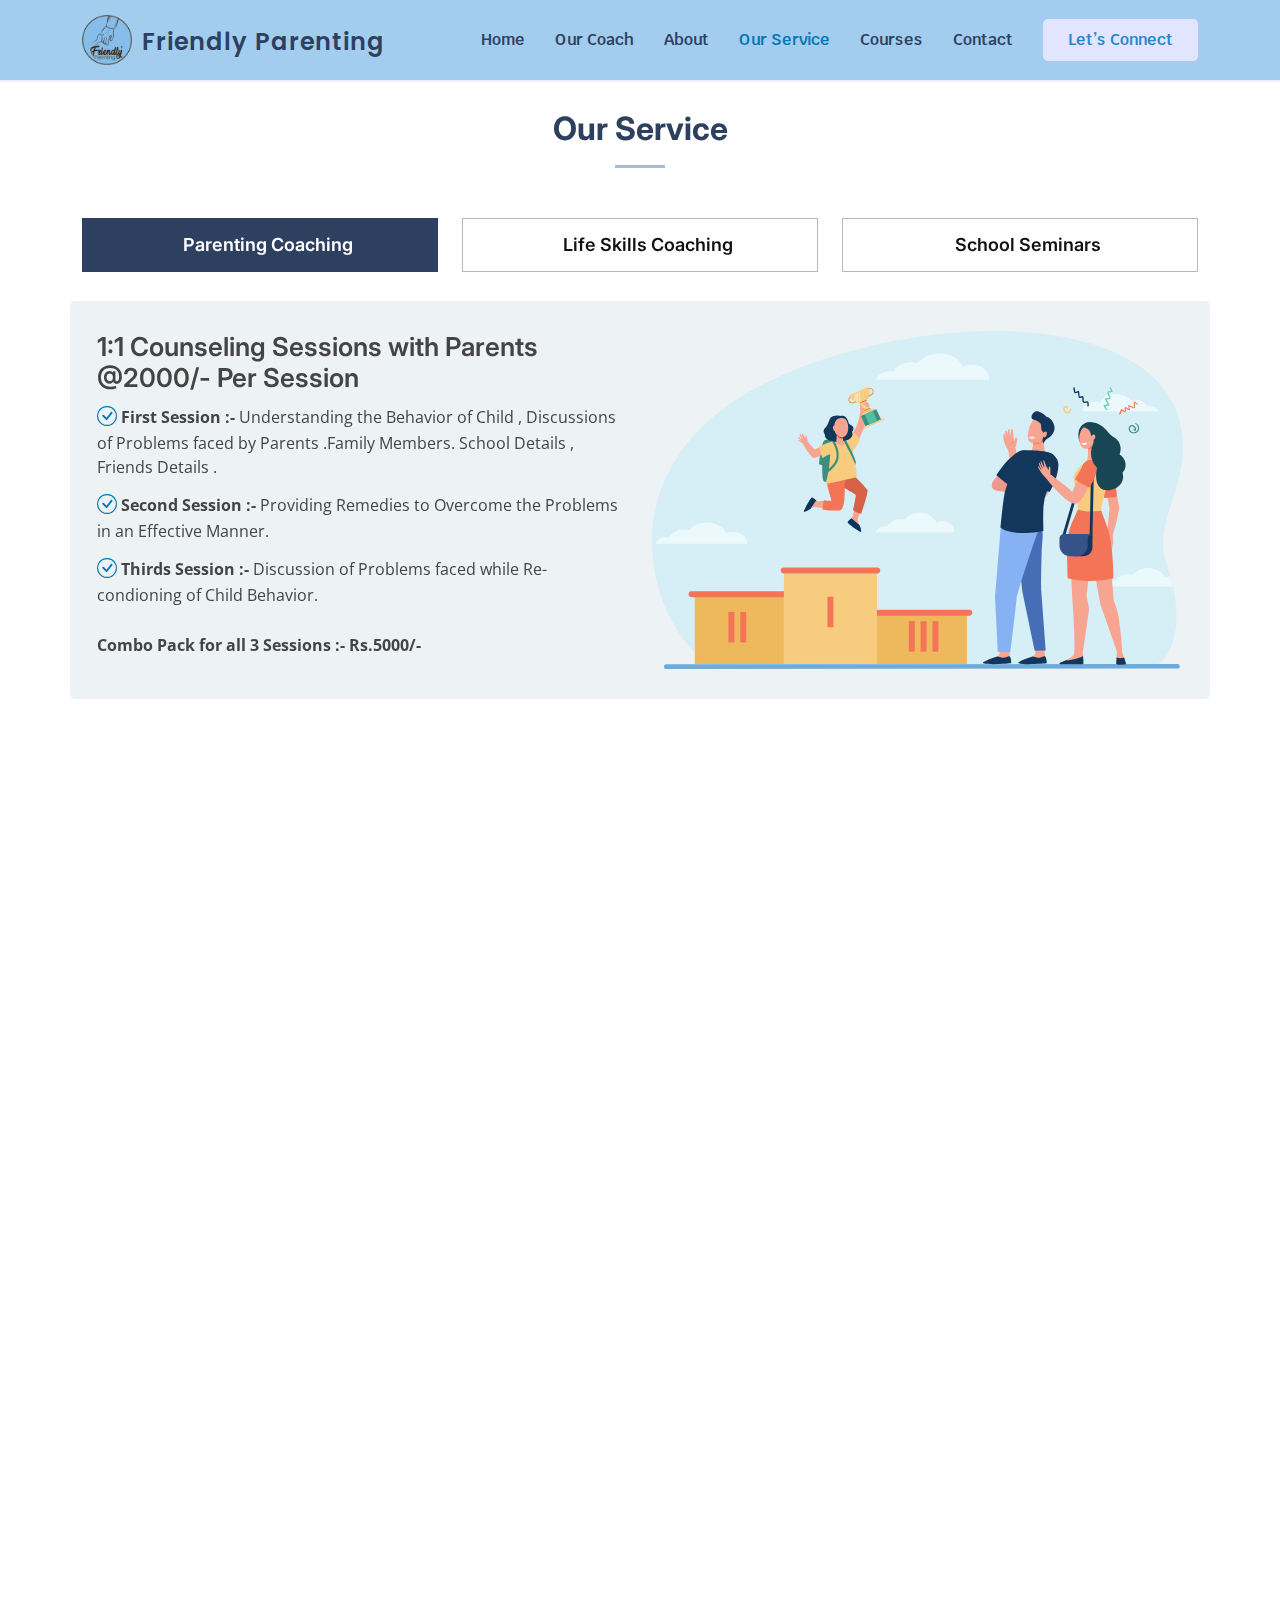
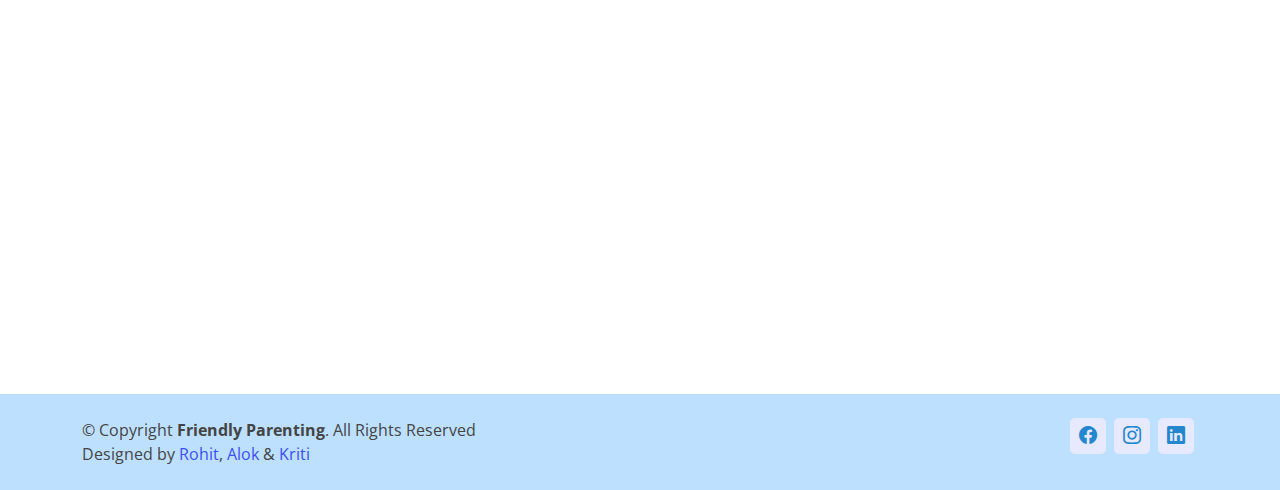
<file: service.html>
<!DOCTYPE html>
<html lang="en">
  <head>
    
    <meta charset="UTF-8" />
    <meta http-equiv="X-UA-Compatible" content="IE=edge" />
    <meta name="viewport" content="width=device-width, initial-scale=1.0" />
    <meta name="title" content=" FRIENDLY PARENTING">
    <meta name="description" content="FRIENDLY PARENTING is a team of professionals which serves humanity in the field of Parental Coaching, Also improving parenting skills">
    <meta name="keywords" content="Friendly Parenting, Friendly Parenting By Ginni Vohra, Parenting Coaching, Life Skills Coaching, WCSC">
    <meta name="robots" content="index, follow">
    <meta http-equiv="Content-Type" content="text/html; charset=utf-8">
    <meta name="language" content="English">
    <meta name="revisit-after" content="3 days">
    <meta name="author" content="Ginni Vohra">
    <title>Friendly Parenting</title>
    <!------Favicon------>
    <link href="/Images/logo/favicon.ico" rel="icon" />

    <!-- Google Fonts -->
    <link
      href="https://fonts.googleapis.com/css?family=Open+Sans:300,300i,400,400i,600,600i,700,700i|Krub:300,300i,400,400i,500,500i,600,600i,700,700i|Poppins:300,300i,400,400i,500,500i,600,600i,700,700i"
      rel="stylesheet"
    />
    <link rel="stylesheet" href="https://cdnjs.cloudflare.com/ajax/libs/font-awesome/6.5.1/css/all.min.css" integrity="sha512-DTOQO9RWCH3ppGqcWaEA1BIZOC6xxalwEsw9c2QQeAIftl+Vegovlnee1c9QX4TctnWMn13TZye+giMm8e2LwA==" crossorigin="anonymous" referrerpolicy="no-referrer" />
    <!-- Vendor CSS Files -->
    <link href="assets/vendor/aos/aos.css" rel="stylesheet" />
    <link
      href="assets/vendor/bootstrap/css/bootstrap.min.css"
      rel="stylesheet"
    />
    <link
      href="assets/vendor/bootstrap-icons/bootstrap-icons.css"
      rel="stylesheet"
    />
    <link href="assets/vendor/boxicons/css/boxicons.min.css" rel="stylesheet" />
    <link
      href="assets/vendor/glightbox/css/glightbox.min.css"
      rel="stylesheet"
    />
    <link href="assets/vendor/swiper/swiper-bundle.min.css" rel="stylesheet" />

    <!-- Template Main CSS File -->
    <link href="assets/css/style.css" rel="stylesheet" />
  </head>
  <body>
    <!-- ======= Header ======= -->
    <header id="header" class="fixed-top">
      <div class="container d-flex align-items-center justify-content-between">
        <div class="logo-container">
          <!-- image logo -->
          <a href="index.html" class="logo"
            ><img
              src="assets/img/logo/android-chrome-512x512.png"
              alt="Friendly-Parenting logo"
              class="img-fluid"
          /></a>
          <h1 class="logo logo-name">
            <a>Friendly Parenting</a>
          </h1>
        </div>

        <nav id="navbar" class="navbar">
          <ul>
            <li>
              <a class="nav-link scrollto" href="index.html#hero">Home</a>
            </li>
            <li>
              <a class="nav-link scrollto" href="index.html#our-coach"
                >Our Coach</a
              >
            </li>
            <li>
              <a class="nav-link scrollto" href="index.html#about">About</a>
            </li>
            <li>
              <a class="nav-link scrollto active" href="#our-service"
                >Our Service</a
              >
            </li>
            <li><a class="nav-link scrollto" href="#courses">Courses</a></li>

            <li>
              <a class="nav-link scrollto" href="index.html#contact">Contact</a>
            </li>
                      <li>
            <a class="getstarted scrollto" href="index.html#contact">Let’s Connect</a>
          </li>
          </ul>
          <i class="bi bi-list mobile-nav-toggle"></i>
        </nav>
      </div>
    </header>
    <!-- End Header -->

    <!--   Our service section -->
    <!-- ======= Tabs Section ======= -->
    <section id="our-service" class="our-service">
      <div class="container" data-aos="fade-up">
        <div class="section-title">
          <h2>Our Service</h2>
        </div>
        <ul class="nav nav-tabs row d-flex">
          <li class="nav-item col-4">
            <a
              class="nav-link active show"
              data-bs-toggle="tab"
              data-bs-target="#tab-1"
            >
              <i class="fa-solid fa-children"></i>
              <h4 class="d-none d-lg-block">Parenting Coaching</h4>
            </a>
          </li>
          <li class="nav-item col-4">
            <a class="nav-link" data-bs-toggle="tab" data-bs-target="#tab-2">
              <i class="fa-solid fa-book-open-reader"></i>
              <h4 class="d-none d-lg-block">Life Skills Coaching</h4>
            </a>
          </li>
          <li class="nav-item col-4">
            <a class="nav-link" data-bs-toggle="tab" data-bs-target="#tab-3">
              <i class="fa-solid fa-school"></i>
              <h4 class="d-none d-lg-block">School Seminars</h4>
            </a>
          </li>
        </ul>

        <div class="tab-content">
          <div class="tab-pane active show" id="tab-1">
            <div class="row section-bg">
              <div
                class="col-lg-6 order-2 order-lg-1 mt-3 mt-lg-0"
                data-aos="fade-up"
                data-aos-delay="100"
              >
                <h3>
                  1:1 Counseling Sessions with Parents @2000/- Per Session
                </h3>

                <ul>
                  <li>
                    <i class="bi bi-check-circle"></i
                    ><strong>First Session :- </strong>Understanding the
                    Behavior of Child , Discussions of Problems faced by Parents
                    .Family Members. School Details , Friends Details .
                  </li>
                  <li>
                    <i class="bi bi-check-circle"></i
                    ><strong>Second Session :- </strong>Providing Remedies to
                    Overcome the Problems in an Effective Manner.
                  </li>
                  <li>
                    <i class="bi bi-check-circle"></i
                    ><strong>Thirds Session :- </strong>Discussion of Problems
                    faced while Re-condioning of Child Behavior.
                  </li>
                </ul>
                <p>
                  <strong> Combo Pack for all 3 Sessions :- Rs.5000/- </strong>
                </p>
              </div>
              <div
                class="col-lg-6 order-1 order-lg-2 text-center"
                data-aos="fade-up"
                data-aos-delay="200"
              >
                <img
                  src="assets/img/Vector-img/slider-img2.svg"
                  alt="friendlyparenting"
                  class="img-fluid"
                  loading="lazy"
                />
              </div>
            </div>
          </div>

          <div class="tab-pane" id="tab-2">
            <div class="row section-bg">
              <div class="row section-bg">
                <div
                  class="col-lg-6 order-2 order-lg-1 mt-3 mt-lg-0"
                  data-aos="fade-up"
                >
                <h3>INTRODUCTION TO LIFE SKILLS
                </h3>
                <p>
                  According to the UNICEF (United Nations International Children’s Fund) & WHO (World Health Organization) life skills are defined as "abilities for adaptive and positive behavior that enable individuals to effectively navigate & deal with the demands and challenges of everyday life."
                </p>
                <p>They encompass various personal, social, and interpersonal skills that are essential for personal growth, well-being, and success in different areas of life.</p>
                <p>Life Skills are directed towards empowering you with Intellectual, Emotional & Social tools needed to achieve success in life on a </p>
                <ul>
                  <li>
                    <i class="bi bi-check"></i> Personal level
                  </li>
                  <li>
                    <i class="bi bi-check"></i> Interpersonal level

                  </li>
                  <li>
                    <i class="bi bi-check"></i> Within the society and work places
                  </li>
                </ul>
                <p>
                  The same way your academic & technical skills makes you job ready; life skills will make you life ready where you will learn how to lead a healthy, productive, and fulfilling life as well as get the best out of your life by using your True Potential 
                </p>
                </div>
                <div class="col-lg-6 order-1 order-lg-2 text-center">
                  <img
                    src="https://img.freepik.com/free-vector/time-management-concept-landing-page_52683-22151.jpg?w=1060&t=st=1704789753~exp=1704790353~hmac=e2ad8ac2ebf018a06553be7b0dc049fbd2eee97d8f1075f227d4ff714b3b5486"
                    alt="Friendly-Parenting"
                    class="img-fluid school-first-img"
                    data-aos="fade-left"
                    loading="lazy"
                  />
                </div>
                
              </div>
            </div>
             <div class="row section-bg">
              <div class="col-md-5" data-aos="fade-right" data-aos-delay="100">
                <img
                  src="https://img.freepik.com/free-vector/multitasking-concept-illustration-character_23-2148403717.jpg?t=st=1704793337~exp=1704793937~hmac=b2d0aa74fceed70b7efe7e375220ff9fe6302b21e558d7392e22948fb4547c41"
                  class="img-fluid margin-top"
                  alt="friendly parenting teacher"
                  data-aos="flip-left"
                  loading="lazy"
                 
                />
              </div>
              <div
                class="col-md-7 pt-4"
                data-aos="fade-left"
                data-aos-delay="100"
              >
              <h3>PROGRAM OVERVIEW</h3>
                <ul>
                  <li>
                    <details onclick="closeOtherDetails(this)">
                      <summary> Self-Management </summary>
                      <p>Life skills help individuals manage themselves effectively. They include skills such as goal setting, time management, organization, self-discipline, and stress & anger management. These skills enable individuals to prioritize tasks, make informed decisions, and handle challenges with resilience.</p>
                    </details>
                  
                  </li>
                  <li>
                    <details onclick="closeOtherDetails(this)">
                    <summary> Communication and Interpersonal Skills</summary>
                    <p>Life skills enhance communication abilities, both verbal and non-verbal. They involve active listening, effective speaking, empathy, assertiveness, conflict resolution, and teamwork. These skills are crucial for building and maintaining positive relationships, resolving conflicts, and collaborating with others.</p>
                  </details>
                     
                  </li>
                  <li>
                    <details onclick="closeOtherDetails(this)">
                      <summary>
                         Critical Thinking and Problem-Solving
                      </summary>
                      <p> Life skills foster critical thinking, creativity, and problem-solving abilities. They involve skills such as decision-making, analytical thinking, problem identification, and finding innovative solutions. These skills enable individuals to evaluate situations, think independently, make informed choices, and solve problems effectively</p>
                    </details>
                    
                  </li>

                  <li>
                    <details onclick="closeOtherDetails(this)">
                    <summary> Emotional Intelligence</summary>
                    <p> Life skills include emotional intelligence, which involves understanding and managing one's own emotions and the emotions of others. It encompasses self-awareness, self-regulation, empathy, and social skills. Emotional intelligence helps individuals handle stress, build resilience, develop empathy, and foster positive relationships.</p>
                  </details>
                    
                  </li>
                  <li>
                    <details onclick="closeOtherDetails(this)">
                      <summary> Adaptability and Resilience</summary>
                      <p>Life skills equip individuals with the ability to adapt to change, cope with challenges, and bounce back from setbacks. They involve skills like flexibility, adaptability, perseverance, and optimism. These skills enable individuals to navigate uncertain situations, embrace change, and maintain a positive outlook in the face of adversity.</p>
                    </details>
                     
                  </li>
                  <li>
                    <details onclick="closeOtherDetails(this)">
                      <summary> Personal Growth and Well-being</summary>
                      <p>Learning life skills promotes personal growth, self-confidence, and overall well-being. By developing these skills, individuals gain a sense of empowerment, self-efficacy, and a greater understanding of themselves and others. Life skills contribute to mental and emotional well-being, as well as overall success and fulfillment in life.</p>
                    </details>
                     
                  </li>
                  <li>
                    <p>
                      <i class="bi bi-check"></i>
                      In summary, learning life skills is crucial for personal development, effective communication, problem-solving, adaptability, and well-being.<br>
                      <i class="bi bi-check"></i>
                      These skills empower individuals to navigate life's challenges, build healthy relationships, make informed decisions, and lead fulfilling lives.</p>
                  </li>
                </ul>
              </div>

              <div class="col-md-5 order-1 order-md-2" data-aos="fade-left">
                <img
                  src="assets/img/Vector-img/Soft Skills Training.png"
                  alt="friendlyparenting soft skills"
                  data-aos="flip-right"
                  class="img-fluid margin-top"
                  loading="lazy"
                  width="350"
                />
              </div>
              <div
                class="col-md-7 pt-5 order-2 order-md-1"
                data-aos="fade-right"
              >
              <p style="font-weight: 600;">Why to choose this program?</p>
              <ul class="text-align">
                <h4 data-aos="fade-right">
                  Topics to be Covered in Our Sessions
                </h4>
                <li>
                  <i class="bi bi-check-circle"></i
                  ><b> Self-Awareness</b> (1hr)
                </li>
                <li>
                  <i class="bi bi-check-circle"></i>
                  <b>Setting Smart Goals</b> (2hr)
                </li>
                <li>
                  <i class="bi bi-check-circle"></i>
                  <b>Informed Decision Making & Problem Solving</b> (1Hr)
                </li>
                <li>
                  <i class="bi bi-check-circle"></i>
                  <b>The Art of Effective Communication</b> (2hr)
                </li>
                <li>
                  <i class="bi bi-check-circle"></i>
                  <b>Lifestyle & Stress Management</b> (2hr)
                </li>
                <li>
                  <i class="bi bi-check-circle"></i>
                  <b>Take Charge of your Time</b> (1hr)
                </li>
                <li>
                  <i class="bi bi-check-circle"></i>
                  <b>Effective Anger management </b> (1hr)
                </li>
                <li>
                  <i class="bi bi-check-circle"></i>
                  <b>Foundation of a Healthy Relationship </b> (1hr)
                </li>
                <li>
                  <i class="bi bi-check-circle"></i>
                  <b>Strong Work Ethics </b>(1hr)
                </li>
                <li>
                  <i class="bi bi-check-circle"></i
                  ><b>Successful Teamwork</b> (1hr)
                </li>
              </ul>
              </div>
            </div>
          </div>

          <div class="tab-pane" id="tab-3">
            <div class="row section-bg">
              <div
                class="col-lg-6 order-2 order-lg-1 mt-3 mt-lg-0"
                data-aos="fade-up"
              >
                <h3>
                  Proposal for conducting workshop/seminar on “Developmental
                  Parenting” in your School
                </h3>
                <br />
                <p>
                  <strong
                    >Respected Principal Sir/Madam, Greetings from FRIENDLY
                    PARENTING</strong
                  >
                </p>
                <br />
                <p>
                  We as an Institution would like to propose for a workshop
                  exclusively for the parents to help them become responsible
                  parents, which we feel is greatly required to make our society
                  capable for a better living. Nowadays, it is observed and felt
                  by every parent and teacher that the communication gap between
                  them and their ward/student is widening day by day and the day
                  is not far when this gap could not be bridged if we continue
                  living according to the present scenario.
                </p>
              </div>
              <div class="col-lg-6 order-1 order-lg-2 text-center">
                <img
                  src="assets/img/Vector-img/teaching.png"
                  alt="Friendly-Parenting"
                  class="img-fluid school-first-img"
                  data-aos="fade-left"
                  loading="lazy"
                />
              </div>
              
            </div>
            <div class="row section-bg">
              <div class="col-md-5" data-aos="fade-right" data-aos-delay="100">
                <img
                  src="https://img.freepik.com/free-vector/lecture-hall-with-teacher-multiracial-students_107791-11192.jpg?w=1380&t=st=1677606069~exp=1677606669~hmac=bf9277ca5787f2fea73cbe77294ff0ebe9375969c2fc9f52cb85721c4d03a2bb"
                  class="img-fluid margin-top"
                  alt="friendly parenting teacher"
                  data-aos="flip-left"
                  loading="lazy"
                />
              </div>
              <div
                class="col-md-7 pt-4"
                data-aos="fade-left"
                data-aos-delay="100"
              >
                <p class="fst-italic">
                  The fact is that our society trains people for every type of
                  job - computer programming, law, teaching, medicine,
                  engineering, hair dressing - every vocation, that is, except
                  parenting, the most important of all.
                </p>

                <h5>
                  We conduct workshops and seminars for parents on three
                  different age groups which are as follows:
                </h5>
                <ul class="text-align">
                  <li>
                    <i class="bi bi-check-circle"></i
                    ><strong>Beginner Group :</strong> Parents with 02 years to
                    06 years kids
                  </li>
                  <li>
                    <i class="bi bi-check-circle"></i
                    ><strong>Intermediate Group :</strong> Parents with 07 years
                    to 11 years kids
                  </li>
                  <li>
                    <i class="bi bi-check-circle"></i
                    ><strong>Advance Group :</strong> Parents with 12 years kids
                    onwards
                  </li>
                </ul>
              </div>

              <div class="col-md-5 order-1 order-md-2" data-aos="fade-left">
                <img
                  src="https://img.freepik.com/free-vector/unmarried-parents-abstract-concept-vector-illustration-unmarried-couple-fighting-partners-living-together-single-pregnant-woman-divorce-separation-unwed-mother-abstract-metaphor_335657-1381.jpg?w=740&t=st=1704793804~exp=1704794404~hmac=e82a142574e8a2650b26c96172b98b430def63d3d64bd84d79bfe6a915803e07"
                  alt="friendlyparenting soft skills"
                  data-aos="flip-right"
                  class="img-fluid margin-top"
                  loading="lazy"

                />
              </div>
              <div
                class="col-md-7 pt-5 order-2 order-md-1"
                data-aos="fade-right"
              >
                <h5>Topics for these Groups will be as Follows:</h5>
                <ul class="text-align">
                  <li>
                    <i class="bi bi-check"></i>The science of parenting ( The
                    fundamentals of parenting, How parenting works).
                  </li>

                  <li>
                    <i class="bi bi-check"></i> How to control the tantrums &
                    misbehavior of your child (Wrong behavioral conditioning of
                    the child & How to set appropriate behavioral conditioning
                    of the child)?
                  </li>

                  <li>
                    <i class="bi bi-check"></i> Do's and Don'ts on use of
                    Technology & Gadgets (mobile phones, Video games, TV,
                    Laptops).
                  </li>
                  <li>
                    <i class="bi bi-check"></i> How to make your kid age
                    appropriate independent as well as responsible?
                  </li>
                  <li>
                    <i class="bi bi-check"></i> How to make your child honest (
                    changing his / her habit of lying ) ?
                  </li>
                  <li>
                    <i class="bi bi-check"></i> The importance of positive
                    guidance in your child's life & How can you guide your child
                    positively for his / her holistic development ?
                  </li>
                  <li>
                    <i class="bi bi-check"></i> How to establish discipline,
                    setting rules & learn How disciplining is different from
                    punishment?
                  </li>
                  <li>
                    <i class="bi bi-check"></i> How to understand your child
                    better & have a better emotional connection with him / her.
                  </li>
                  <li>
                    <i class="bi bi-check"></i> How to improve academic
                    performance of you child & How to increase his / her
                    concentration?
                  </li>
                  <li>
                    <i class="bi bi-check"></i> How to raise a child's
                    confidence?
                  </li>
                  <li>
                    <i class="bi bi-check"></i> 8 Parenting mistakes to avoid in
                    parenting.
                  </li>
                  <li>
                    <i class="bi bi-check"></i> How to Grow with the child ?
                  </li>
                  <li>
                    <i class="bi bi-check"></i> 6 Safe Parenting Practices.
                  </li>
                </ul>
              </div>
            </div>
            <p class="fst-italic center" data-aos="fade-up">
              We are sure that with the above mentioned sessions we will be able
              to bring out a better understanding and coordination among the
              parents, teachers and students/wards. We are also sure that each
              and every person present during the session would be fully
              satisfied according to his/her expectations and would yearn to
              become a responsible parent.
            </p>
            <p class="fst-italic center">
              <strong
                >Looking forward for a favorable response from your side</strong
              >
            </p>
          </div>
        </div>
      </div>
    </section>
    
    <!-- End Tabs Section -->

    <!-- ====Our Course Section===== -->
    <!-- ======= toddlers Section start ======= -->
    <section id="courses" class="courses">
      <div class="container" data-aos="fade-up">
        <div class="section-title">
          <h2>Introduction of Parenting Course</h2>
        </div>
        <div class="row gy-4">
          <div class="col-lg-4" data-aos="zoom-in" data-aos-delay="200">
            <div class="courses-item">
              <div class="courses-header toddlers">
                <h3>TODDLERS</h3>
                <h4>3-7<span> / years</span></h4>
              </div>

              <ul class="text-align">
                <li data-aos="fade-up">
                  <i class="bi bi-dot"></i>
                  <span>How to overcome Tantrums in a healthy way</span>
                </li>
                <li data-aos="fade-up">
                  <i class="bi bi-dot"></i>
                  <span>Tech ‘n’<strong> Toddlers</strong> </span>
                </li>
                <li data-aos="fade-up">
                  <i class="bi bi-dot"></i>
                  <span
                    >Making kids Age appropriate Independent & responsible</span
                  >
                </li>
                <li data-aos="fade-up">
                  <i class="bi bi-dot"></i>
                  <span
                    >How to make your child honest (changing his/her habits of
                    lying)
                  </span>
                </li>
                <li data-aos="fade-up">
                  <i class="bi bi-dot"></i>
                  <span>Importance of positive guidance </span>
                </li>
                <li data-aos="fade-up">
                  <i class="bi bi-dot"></i>
                  <span>Discipline without punishment </span>
                </li>
                <li data-aos="fade-up">
                  <i class="bi bi-dot"></i> <span>Bribe V/S Reward</span>
                </li>
                <li data-aos="fade-up">
                  <i class="bi bi-dot"></i> <span>Toys V/S Games </span>
                </li>
                <li data-aos="fade-up">
                  <i class="bi bi-dot"></i> <span>Raise confidence</span>
                </li>
                <li data-aos="fade-up">
                  <i class="bi bi-dot"></i>
                  <span>How to spend quality time with your Child </span>
                </li>
              </ul>

              <div class="text-center mt-auto">
                <a href="index.html#contact" class="buy-btn">Contact us</a>
              </div>
            </div>
          </div>
          <!-- Toddlers Section End -->

          <!-- Midschooler section start -->
          <div class="col-lg-4" data-aos="zoom-in" data-aos-delay="400">
            <div class="courses-item featured">
              <div class="courses-header midschool">
                <h3>MIDSCHOOLER</h3>
                <h4>7-11<span> / years</span></h4>
              </div>

              <ul class="text-align">
                <li data-aos="fade-up">
                  <i class="bi bi-dot"></i> <span>Multiple inteligence </span>
                </li>
                <li data-aos="fade-up">
                  <i class="bi bi-dot"></i>
                  <span>Tech 'n'<strong> Mid schoolers</strong> </span>
                </li>
                <li data-aos="fade-up">
                  <i class="bi bi-dot"></i>
                  <span>Discipline without punishment</span>
                </li>
                <li data-aos="fade-up">
                  <i class="bi bi-dot"></i> <span>Raise confidence</span>
                </li>
                <li data-aos="fade-up">
                  <i class="bi bi-dot"></i>
                  <span>Importance of positive guidance</span>
                </li>
                <li data-aos="fade-up">
                  <i class="bi bi-dot"></i> <span>Focus & Momory</span>
                </li>
                <li data-aos="fade-up">
                  <i class="bi bi-dot"></i>
                  <span
                    >8 parenting mistakes to avoid & 6 safe parenting
                    practices</span
                  >
                </li>
                <li data-aos="fade-up">
                  <i class="bi bi-dot"></i>
                  <span
                    >How to make your child honest ( changing his/her habits of
                    lying)</span
                  >
                </li>
                <li data-aos="fade-up">
                  <i class="bi bi-dot"></i>
                  <span>How to overcome Tantrums in a healthy way</span>
                </li>
                <li data-aos="fade-up">
                  <i class="bi bi-dot"></i> <span>4 Parenting Styles</span>
                </li>
              </ul>

              <div class="text-center mt-auto">
                <a href="index.html#contact" class="buy-btn">Contact us</a>
              </div>
            </div>
          </div>
          <!--Midschool section End -->

          <!-- Teenager Section Start -->
          <div class="col-lg-4" data-aos="zoom-in" data-aos-delay="600">
            <div class="courses-item">
              <div class="courses-header teenager">
                <h3>TEENAGERS</h3>
                <h4>12 <span> Onwards</span></h4>
              </div>

              <ul class="text-align">
                <li data-aos="fade-up">
                  <i class="bi bi-dot"></i>
                  <span>How to overcome Tantrums in a healthy way</span>
                </li>
                <li data-aos="fade-up">
                  <i class="bi bi-dot"></i>
                  <span>Tech ‘n’ <strong>Teenagers</strong></span>
                </li>
                <li data-aos="fade-up">
                  <i class="bi bi-dot"></i>
                  <span>7 Foundations of teenage parenting</span>
                </li>
                <li data-aos="fade-up">
                  <i class="bi bi-dot"></i>
                  <span
                    >How to make your child honest ( changing his/her habits of
                    lying)</span
                  >
                </li>
                <li data-aos="fade-up">
                  <i class="bi bi-dot"></i>
                  <span>Importance of positive guidance</span>
                </li>
                <li data-aos="fade-up">
                  <i class="bi bi-dot"></i>
                  <span>Discipline without punishment</span>
                </li>
                <li data-aos="fade-up">
                  <i class="bi bi-dot"></i> <span>Bribe V/S Reward</span>
                </li>
                <li data-aos="fade-up">
                  <i class="bi bi-dot"></i> <span>Raise confidence</span>
                </li>
                <li data-aos="fade-up">
                  <i class="bi bi-dot"></i>
                  <span>How to speak so that teenager listen to you</span>
                </li>
                <li data-aos="fade-up">
                  <i class="bi bi-dot"></i>
                  <span
                    >8 Parenting mistakes to avoid & 6 safe parenting
                    practices</span
                  >
                </li>
                <li data-aos="fade-up">
                  <i class="bi bi-dot"></i> <span>4 Parenting styles</span>
                </li>
              </ul>

              <div class="text-center mt-auto">
                <a href="index.html#contact" class="buy-btn">Contact us</a>
              </div>
            </div>
          </div>
          <!-- Teenager Section End -->
        </div>
      </div>
    </section>
    <!-- End Our-Course Section -->

    <!-- ====Start Footer Section===== -->
    <footer class="footer" id="footer">
      <div class="container d-md-flex py-4">
        <div class="me-md-auto text-center text-md-start">
          <div class="copyright">
            &copy; Copyright <strong><span>Friendly Parenting</span></strong>. All Rights Reserved
          </div>
          <div class="credits">
            Designed by
            <a href="https://www.linkedin.com/in/rohit-mishra954" target="_blank">Rohit</a>,
            <a href="https://www.linkedin.com/in/alok-tiwari-714230241" target="_blank">Alok</a>
            &
            <a href="https://www.linkedin.com/in/kriti-p-a-737626269" target="_blank">Kriti</a>
          </div>
        </div>
        <div class="social-links text-center text-md-right pt-3 pt-md-0">
          <a href="https://www.facebook.com/people/Friendly-parenting/100075962795986/" class="facebook"
            target="_blank"><i class="bi bi-facebook"></i></a>
          <a href="https://www.instagram.com/friendlyparenting/?igshid=YmMyMTA2M2Y%3D" class="instagram"
            target="_blank"><i class="bi bi-instagram"></i></a>
          <a href="#" class="linkedin" target="_blank"><i class="bi bi-linkedin"></i></a>
        </div>
      </div>
    </footer>
    <!-- -- End Footer Section -- -->
    <!-- Start preloard -->
    <div id="preloader"></div>
    <a
      href="#"
      class="back-to-top d-flex align-items-center justify-content-center"
      ><i class="bi bi-arrow-up-short"></i
    ></a>
    <!-- End preloard -->

    <!-- Vendor JS Files -->

    <script src="assets/vendor/aos/aos.js"></script>
    <script src="assets/vendor/bootstrap/js/bootstrap.bundle.min.js"></script>
    <script src="assets/vendor/glightbox/js/glightbox.min.js"></script>
    <script src="assets/vendor/isotope-layout/isotope.pkgd.min.js"></script>
    <script src="assets/vendor/swiper/swiper-bundle.min.js"></script>

    <!-- Template Main JS File -->
    <script src="assets/js/main.js"></script>
  </body>
</html>
</file>
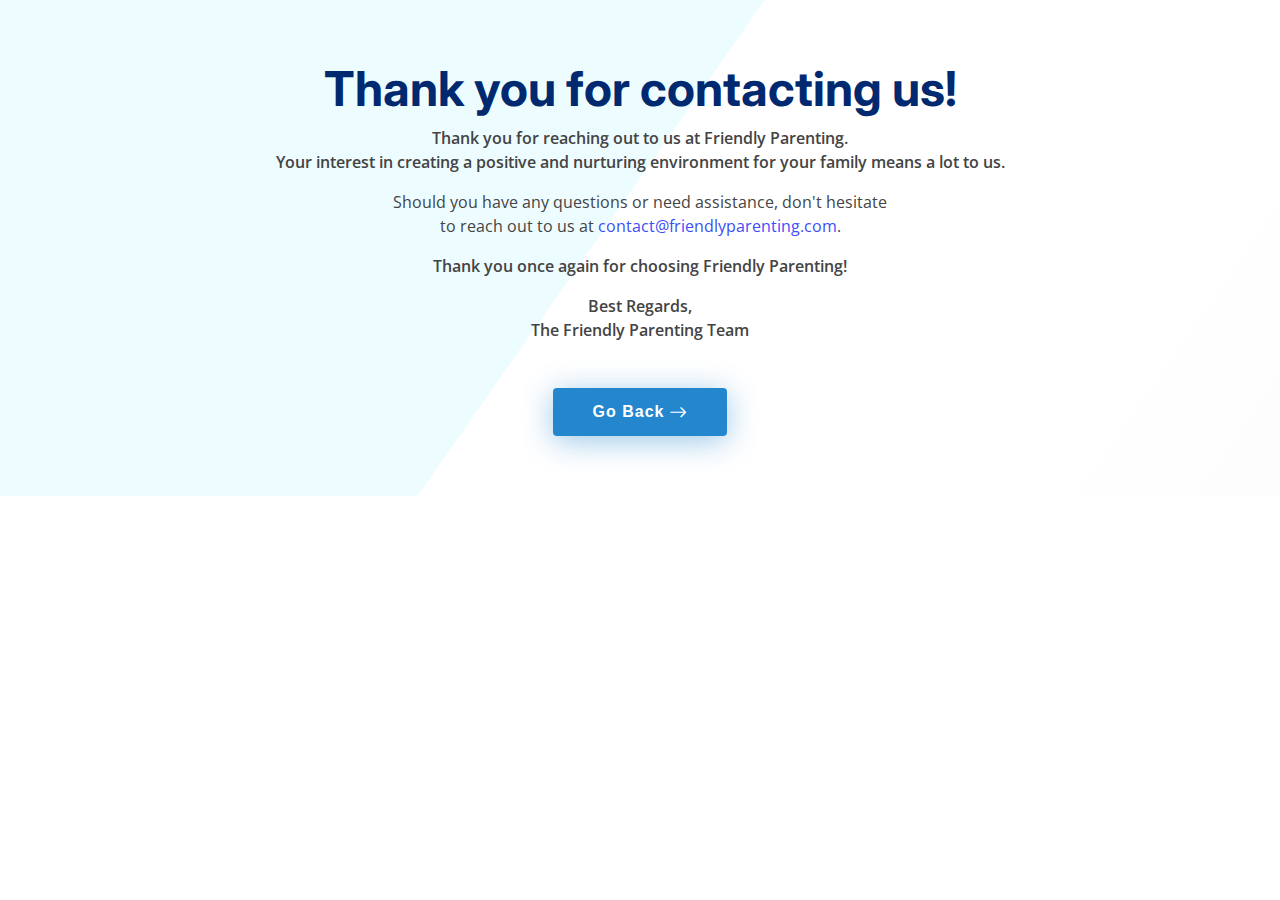
<file: thankyou.html>
<!DOCTYPE html>
<html lang="en">

<head>
  <meta charset="UTF-8" />
  <meta name="viewport" content="width=device-width, initial-scale=1.0" />
  <meta name="title" content=" FRIENDLY PARENTING">
  <meta name="description" content="FRIENDLY PARENTING is a team of professionals which serves humanity in the field of Parental Coaching, Also improving parenting skills">
  <meta name="keywords" content="Friendly Parenting, Friendly Parenting By Ginni Vohra, Parenting Coaching, Life Skills Coaching, WCSC">
  <meta name="robots" content="index, follow">
  <meta http-equiv="Content-Type" content="text/html; charset=utf-8">
  <meta name="language" content="English">
  <meta name="revisit-after" content="3 days">
  <meta name="author" content="Ginni Vohra">
  <title>Friendly Parenting</title>
  <!------Favicon------>
  <link href="assets/img/logo/favicon.ico" rel="icon" />
  <!-- Google Fonts -->
  <link
    href="https://fonts.googleapis.com/css?family=Open+Sans:300,300i,400,400i,600,600i,700,700i|Krub:300,300i,400,400i,500,500i,600,600i,700,700i|Poppins:300,300i,400,400i,500,500i,600,600i,700,700i"
    rel="stylesheet" />

  <!-- Vendor CSS Files -->
  <link href="assets/vendor/aos/aos.css" rel="stylesheet" />
  <link href="assets/vendor/bootstrap/css/bootstrap.min.css" rel="stylesheet" />
  <link href="assets/vendor/bootstrap-icons/bootstrap-icons.css" rel="stylesheet" />

  <!-- Template Main CSS File -->
  <link href="assets/css/style.css" rel="stylesheet" />
</head>
<style>

</style>

<body>

  <section class="hero text-center" style="height: auto;">
    <h1 class="header">Thank you for contacting us!</h1>
    <p style="margin-top: 0.5rem; font-weight: 600;">
      Thank you for reaching out to us at Friendly Parenting. <br>Your
      interest in creating a positive and nurturing environment for your
      family means a lot to us.
    </p>

    <p style="margin-top: 0.5rem;">
      Should you have any questions or need assistance, don't hesitate <br>to
      reach out to us at
      <a href="mailto:contact@friendlyparenting.com">contact@friendlyparenting.com</a>.
    </p>
    <p style="margin-top: 0.5rem; font-weight: 600;">Thank you once again for choosing Friendly Parenting!</p>
    <p style="margin-top: 0.5rem; font-weight: 600;">Best Regards,<br />The Friendly Parenting Team</p>
    <div style="display: flex;">
      <div class="text-center text-lg-start" style="margin:auto">
        <button onclick="history.back()"
          style="border: none;"
          class="btn-get-started scrollto d-inline-flex align-items-center justify-content-center align-self-center">
          <span>Go Back</span>
          <i class="bi bi-arrow-right"></i>
        </button>
      </div>
    </div>
  </section>
  <!-- Vendor JS Files -->
  <script src="assets/vendor/aos/aos.js"></script>
  <script src="assets/vendor/bootstrap/js/bootstrap.bundle.min.js"></script>

  <!-- Template Main JS File -->
  <script src="assets/js/main.js"></script>
</body>

</html>
</file>
<file: assets/css/style.css>
/* -- google font---- -- */
@import url("https://fonts.googleapis.com/css2?family=Inter:wght@100;400;500;600&display=swap");

/* General */

:root {
  --btn-bg: #2487ce;
  --btn-color: #ffffff;
  --hover-btn: #3194db;
}

html {
  font-size: 100%;
  scroll-behavior: smooth;
}

/* width */
::-webkit-scrollbar {
  width: 2px;
  scroll-behavior: smooth;
}

body {
  font-family: "Open Sans", sans-serif;
  color: #444444;
  scroll-behavior: smooth;
}

a {
  color: #3b4ef8;
  text-decoration: none;
}

a:hover {
  color: #6c7afa;
  text-decoration: none;
}

li {
  list-style: none;
}

h1,
h2,
h3,
h4,
h5,
h6 {
  font-family: "Inter", sans-serif;
}

::selection{
  color: #0077b6;
}

.images {
  height: 100%;
  padding: 15px 15px 0;
  background-color: white;
  border-radius: 5px;
}

/* Back to top button */

.back-to-top {
  position: fixed;
  visibility: hidden;
  opacity: 0;
  right: 15px;
  bottom: 15px;
  z-index: 996;
  background: var(--btn-bg);
  width: 40px;
  height: 40px;
  border-radius: 4px;
  transition: all 0.4s;
}

.back-to-top i {
  font-size: 28px;
  color: #fff;
  line-height: 0;
}

.back-to-top:hover {
  background: var(--hover-btn);
  color: #fff;
}

.back-to-top.active {
  visibility: visible;
  opacity: 1;
}

/*  Preloader */

#preloader {
  position: fixed;
  top: 0;
  left: 0;
  right: 0;
  bottom: 0;
  z-index: 9999;
  overflow: hidden;
  background: #fff;
}

#preloader:before {
  content: "";
  position: fixed;
  top: calc(50% - 30px);
  left: calc(50% - 30px);
  border: 6px solid var(--btn-bg);
  border-top-color: #e2e5fe;
  border-radius: 50%;
  width: 60px;
  height: 60px;
  -webkit-animation: animate-preloader 1s linear infinite;
  animation: animate-preloader 1s linear infinite;
}

@-webkit-keyframes animate-preloader {
  0% {
    transform: rotate(0deg);
  }

  100% {
    transform: rotate(360deg);
  }
}

@keyframes animate-preloader {
  0% {
    transform: rotate(0deg);
  }

  100% {
    transform: rotate(360deg);
  }
}


/* # Disable aos animation delay on mobile devices */

@media screen and (max-width: 768px) {
  [data-aos-delay] {
    transition-delay: 0 !important;
  }

  .images {
    align-items: center;
    border-radius: 8px;
    height: 90%;
    width: 100%;
    box-shadow: 2px 3px 10px 1px #b4b4b4d2;
  }

  h3,
  li {
    text-align: center;
  }
}

/*  Sections General */

section {
  padding: 60px 0;
  overflow: hidden;
}

.section-bg {
  background-color: #edf2f4;
  border-radius: 5px;
  padding: 30px 15px;
}

.section-title {
  text-align: center;
  padding-bottom: 30px;
}

.section-title h2 {
  font-size: 2rem;
  font-weight: bold;
  margin-bottom: 20px;
  padding-bottom: 20px;
  position: relative;
  color: #2d405f;
}

.section-title h2::after {
  content: "";
  position: absolute;
  display: block;
  width: 3.125rem;
  height: 3px;
  background: #aabbd7;
  bottom: 0;
  left: calc(50% - 25px);
}

.section-title p {
  margin-bottom: 0;
}

/* Header */
#header {
  background: #a3cdef;
  border-bottom: 2px solid #eceefe;
  transition: all 0.5s;
  z-index: 997;
  padding: 15px 0;
}

.logo-container {
  display: flex;
  cursor: pointer;
}

#header .logo {
  margin: 0;
  padding: 0;
  line-height: 1;
  font-weight: 600;
  letter-spacing: 1px;
  font-family: "Poppins", sans-serif;
}

#header .logo a {
  color: #2d405f;
}

#header .logo-name {
  margin-top: 15px;
  margin-left: 10px;
  font-size: 1.5rem;
}

#header .logo img {
  max-height: 50px;
}

/*--
  # Navigation Menu
  --*/

/*
   Desktop Navigation 
  */
.navbar {
  padding: 0;
}

.navbar ul {
  margin: 0;
  padding: 0;
  display: flex;
  list-style: none;
  align-items: center;
}

.navbar li {
  position: relative;
}

.navbar a,
.navbar a:focus {
  display: flex;
  align-items: center;
  justify-content: space-between;
  padding: 10px 0 10px 30px;
  font-family: "Krub", sans-serif;
  font-size: 1rem;
  font-weight: 600;
  color: #2d405f;
  white-space: nowrap;
  transition: 0.3s;
}

.navbar a i,
.navbar a:focus i {
  font-size: 12px;
  line-height: 0;
  margin-left: 5px;
}

.navbar a:hover,
.navbar .active,
.navbar .active:focus,
.navbar li:hover > a {
  color: #0077b6;
}

.navbar .getstarted,
.navbar .getstarted:focus {
  background: #e2e5fe;
  padding: 9px 25px;
  margin-left: 30px;
  border-radius: 5px;
  font-weight: 600;
  color: #2487ce;
}

.navbar .getstarted:hover,
.navbar .getstarted:focus:hover {
  color: #fff;
  background: #2487ce;
}

.navbar .dropdown ul {
  display: block;
  position: absolute;
  left: 14px;
  top: calc(100% + 30px);
  margin: 0;
  padding: 10px 0;
  z-index: 99;
  opacity: 0;
  visibility: hidden;
  background: #fff;
  box-shadow: 0px 0px 30px rgba(127, 137, 161, 0.25);
  transition: 0.3s;
  border-radius: 4px;
}

.navbar .dropdown ul li {
  min-width: 200px;
}

.navbar .dropdown ul a {
  padding: 10px 20px;
  text-transform: none;
  font-weight: 500;
}

.navbar .dropdown ul a i {
  font-size: 12px;
}

.navbar .dropdown ul a:hover,
.navbar .dropdown ul .active:hover,
.navbar .dropdown ul li:hover > a {
  color: #2487ce;
}

.navbar .dropdown:hover > ul {
  opacity: 1;
  top: 100%;
  visibility: visible;
}

.navbar .dropdown .dropdown ul {
  top: 0;
  left: calc(100% - 30px);
  visibility: hidden;
}

.navbar .dropdown .dropdown:hover > ul {
  opacity: 1;
  top: 0;
  left: 100%;
  visibility: visible;
}

@media (max-width: 1366px) {
  .navbar .dropdown .dropdown ul {
    left: -90%;
  }

  .navbar .dropdown .dropdown:hover > ul {
    left: -100%;
  }
}

/* Mobile Navigation  */
.mobile-nav-toggle {
  color: #2d405f;
  font-size: 28px;
  cursor: pointer;
  display: none;
  line-height: 0;
  transition: 0.5s;
}

.mobile-nav-toggle.bi-x {
  color: #fff;
}

@media (max-width: 991px) {
  #header .logo img {
    max-height: 45px;
  }

  #header .logo-name {
    font-size: 1.2rem;
  }

  .mobile-nav-toggle {
    display: block;
  }

  .navbar ul {
    display: none;
  }
}

.navbar-mobile {
  position: fixed;
  overflow: hidden;
  top: 0;
  right: 0;
  left: 0;
  bottom: 0;
  background: rgba(29, 41, 60, 0.9);
  transition: 0.3s;
  z-index: 999;
}

.navbar-mobile .mobile-nav-toggle {
  position: absolute;
  top: 15px;
  right: 15px;
}

.navbar-mobile ul {
  display: block;
  position: absolute;
  top: 55px;
  right: 15px;
  bottom: 15px;
  left: 15px;
  padding: 10px 0;
  border-radius: 6px;
  background-color: #fff;
  overflow-y: auto;
  transition: 0.3s;
}

.navbar-mobile a,
.navbar-mobile a:focus {
  padding: 10px 20px;
  font-size: 15px;
  color: #2d405f;
}

.navbar-mobile a:hover,
.navbar-mobile .active,
.navbar-mobile li:hover > a {
  color: #2487ce;
}

.navbar-mobile .getstarted,
.navbar-mobile .getstarted:focus {
  margin: 15px;
}

.navbar-mobile .dropdown ul {
  position: static;
  display: none;
  margin: 10px 20px;
  padding: 10px 0;
  z-index: 99;
  opacity: 1;
  visibility: visible;
  background: #fff;
  box-shadow: 0px 0px 30px rgba(127, 137, 161, 0.25);
}

.navbar-mobile .dropdown ul li {
  min-width: 200px;
}

.navbar-mobile .dropdown ul a {
  padding: 10px 20px;
}

.navbar-mobile .dropdown ul a i {
  font-size: 12px;
}

.navbar-mobile .dropdown ul a:hover,
.navbar-mobile .dropdown ul .active:hover,
.navbar-mobile .dropdown ul li:hover > a {
  color: #2487ce;
}

.navbar-mobile .dropdown > .dropdown-active {
  display: block;
}

/* Slider */

#slider {
  overflow: hidden;
  width: 50vw;
  height: 85vh;
  position: absolute;
  top: 5%;
}

#slider figure img {
  width: 20%;
  float: left;
  object-fit: contain;
  padding: 15px 15px 0;
}

#slider figure {
  position: relative;
  width: 500%;
  margin: 0;
  left: 0;
  text-align: left;
  font-size: 0;
  animation: 15s slidy infinite;
}

@keyframes slidy {
  0% {
    left: 0%;
  }

  20% {
    left: 0%;
  }

  25% {
    left: -100%;
  }

  45% {
    left: -100%;
  }

  50% {
    left: -200%;
  }

  70% {
    left: -200%;
  }

  75% {
    left: -300%;
  }

  95% {
    left: -300%;
  }

  100% {
    left: -400%;
  }
}

@media (max-width: 991px) {
  #slider {
    width: 80vw;
    height: auto;
    position: relative;
    left: 0;
  }
}

@media (max-width: 768px) {
  #slider {
    width: 90vw;
    height: auto;
    position: relative;
  }
}

/* Hero Section */
.hero {
  width: 100%;
  height: 100vh;
  background: linear-gradient(
    125deg,
    #ecfcff 0%,
    #ecfcff 40%,
    #ffffff calc(40% + 1px),
    #ffffff 60%,
    #ffffff calc(60% + 1px),
    #ffffff 72%,
    #ffffff calc(72% + 1px),
    #fafafa 100%
  );
  background-size: cover;
}

.hero h1 {
  margin: 0;
  font-size: 48px;
  font-weight: 700;
  color: #012970;
}

.hero h2 {
  color: #444444;
  margin: 15px 0 0 0;
  font-size: 24px;
}

.hero .btn-get-started {
  margin-top: 30px;
  line-height: 0;
  padding: 15px 40px;
  border-radius: 4px;
  transition: 0.5s;
  color: #fff;
  background: var(--btn-bg);
  box-shadow: 0px 5px 30px #2487ce75;
}

.hero .btn-get-started span {
  font-family: "Nunito", sans-serif;
  font-weight: 600;
  font-size: 16px;
  letter-spacing: 1px;
}

.hero .btn-get-started i {
  margin-left: 5px;
  font-size: 18px;
  transition: 0.3s;
}

.hero .btn-get-started:hover i {
  transform: translateX(5px);
}

.hero .hero-img {
  text-align: right;
}

@media (min-width: 1024px) {
  .hero {
    background-attachment: fixed;
  }
}

@media (max-width: 991px) {
  .hero {
    height: auto;
    padding: 120px 0 60px 0;
  }

  .hero .hero-img {
    text-align: center;
    margin-top: 80px;
  }

  /* .hero .hero-img img {
    width: 80%;
  } */
}

@media (max-width: 768px) {
  .hero {
    text-align: center;
  }

  .hero h1 {
    font-size: 32px;
  }

  .hero h2 {
    font-size: 24px;
  }

  .hero .hero-img img {
    width: 100%;
  }
}

/* Home */
#home {
  width: 100%;
  background: white;
  border-bottom: 2px solid white;
  text-align: center;
}

/* #home .container {
  padding-top: 60px;
} */

/* #home h1 {
  margin: 0;
  font-size: 3rem;
  font-weight: 700;
  line-height: 56px;
  width: 60%;
  color: #2d405f;
} */

#home h3 {
  margin: 15px 0 15 0;
  font-size: 1.7rem;
  color: #2d405f;
}

@media (max-width: 992px) {
  #home h1 {
    font-size: 2.25rem;
    line-height: 42px;
    width: 100%;
  }

  #home h2 {
    font-size: 20px;
    line-height: 1.5rem;
  }

  #home .home-img {
    max-width: 90%;
  }
}

@media (max-height: 768px) {
  #home {
    height: auto;
  }

  #home .container {
    padding-top: 1.5rem;
  }

  .content img {
    width: 100%;
  }
}

/* # home-container */

.home-container .content {
  margin-top: 100px;
  text-align: left;
}

.home-container .first-box {
  text-align: left;
}

.home-container .content h3 {
  font-weight: 600;
  font-size: 26px;
}

/* .home-container .content h3,.home-container .content p{
  background:transparent;
} */
.home-container .content ul {
  list-style: none;
  padding: 0;
}

.home-container .content ul li {
  padding-bottom: 10px;
}

.home-container .content ul i {
  font-size: 20px;
  padding-right: 4px;
  color: #0077b6;
}

.home-container .content p:last-child {
  margin-bottom: 0;
}

/* Our Coach */
.our-coach .container {
  margin-top: 1rem;
}

.our-coach .content {
  margin-bottom: 1rem;
}

.certificate img {
  width: 300px;
}

@media (max-width: 768px) {
  .certificate img {
    align-items: center;
  }
}

/* About */
.about .container h3 {
  /* font-weight: 600; */
  font-size: 24px;
  text-align: center;
  margin-bottom: 2rem;
  color: #2d405f;
}

.about .content ul {
  list-style: none;
  padding: 0;
}

.about .content ul li {
  padding-bottom: 10px;
}

.about .content ul i {
  font-size: 20px;
  padding-right: 4px;
  color: #0077b6;
}

@media (max-width: 768px) {
  .about .container h3 {
    margin-bottom: 1rem;
  }
}

.yt-video {
  padding-top: 20px;
}

.yt-video .row {
  overflow: hidden;
}

.yt-video .content-item {
  display: flex;
  justify-content: center;
}

.yt-video .content-item iframe {
  padding: 2px;
  background-color: rgb(255, 255, 255);
}


.yt-video {
  margin-top: 30px;
}

.youtube-video {
  position: relative;
  width: 100%;
  height: 100%;
  overflow: hidden;
  cursor: pointer;
  background-color: #000; 
  margin-bottom: 20px;
  border-radius: 8px;
}

.video-thumbnail {
  position: absolute;
  width: 100%;
  height: 100%;
  object-fit: cover;
  transition: opacity 0.2s ease-in-out;
  
}

.video-thumbnail:hover {
  opacity: 0.3;
}

.play-button {
  position: absolute;
  top: 50%;
  left: 50%;
  transform: translate(-50%, -50%);
  width: 80px;
  height: 80px;
  background: rgba(236, 234, 234, 0.867);
  border-radius: 50%;
  display: flex;
  justify-content: center;
  align-items: center;
  cursor: pointer;
}

.play-button i {
  font-size: 36px;
  color: #f51919;
}

.youtube-video iframe{
  border: 2px solid red;
  width: 100%;
  height: 100%;

}
@media (max-width: 768px) {
  .yt-video .content-item {
    margin: 1rem -0.3rem;
  }

  .our-coach .content {
    margin-bottom: 0rem;
  }
  .youtube-video {
    position: relative;
    width: 100%;
    height: 30vh;
  }

}

.about-img {
  width: 50%;
  padding: 7px;
  padding-bottom: 0;
  box-shadow: 1px 1px 2px 3px #e6e6e6;
}

.about-img-1 {
  float: right;
}

/*--------------------------------------------------------------
# Reviews Section
--------------------------------------------------------------*/
.reviews .container {
  padding-top: 1rem;
}

.reviews .review-wrap {
  padding-left: 10px;
}

.reviews .review-item {
  box-sizing: content-box;
  padding: 30px;
  margin: 30px 10px;
  box-shadow: 0px 0 15px rgba(0, 0, 0, 0.1);
  position: relative;
  background: #fff;
  border-radius: 10px;
}

.reviews .review-item .review-img {
  width: 90px;
  border-radius: 50px;
  margin-right: 15px;
}

.reviews .review-item h3 {
  font-size: 18px;
  font-weight: bold;
  margin: 10px 0 5px 0;
  color: #000;
}

.reviews .review-item h4 {
  font-size: 14px;
  color: #999;
  margin: 0;
}

.reviews .review-item .stars {
  margin: 10px 0;
}

.reviews .review-item .stars i {
  color: #ffc107;
  margin: 0 1px;
}

.reviews .review-item .quote-icon-left,
.reviews .review-item .quote-icon-right {
  color: #009d8b;
  font-size: 26px;
  line-height: 0;
}

.reviews .review-item .quote-icon-left {
  display: inline-block;
  left: -5px;
  position: relative;
}

.reviews .review-item .quote-icon-right {
  display: inline-block;
  right: -5px;
  position: relative;
  top: 10px;
  transform: scale(-1, -1);
}

.reviews .review-item p {
  font-style: italic;
  margin: 15px auto 15px auto;
}

.reviews .swiper-pagination {
  margin-top: 20px;
  position: relative;
}

.reviews .swiper-pagination .swiper-pagination-bullet {
  width: 12px;
  height: 12px;
  background-color: rgba(0, 0, 0, 0.2);
  opacity: 1;
}

.reviews .swiper-pagination .swiper-pagination-bullet-active {
  background-color: var(--btn-bg);
}

@media (max-width: 767px) {
  .reviews .review-wrap {
    padding-left: 0;
  }

  .reviews .review-item {
    padding: 30px;
    margin: 15px;
  }

  .reviews .review-item .review-img {
    position: static;
    left: auto;
  }
}

/* Contact */
.map {
  box-shadow: 0 0 30px rgba(214, 215, 216, 0.6);
  padding: 8px 4px;
  background: #fff;
}

.contact .info-box {
  color: #2d405f;
  text-align: center;
  box-shadow: 0 0 30px rgba(214, 215, 216, 0.6);
  padding: 20px 0 30px 0;
  background: #fff;
}

.contact .info-box i {
  font-size: 32px;
  color: #3b4ef8;
}

.contact .info-box h3 {
  font-size: 20px;
  color: #777777;
  font-weight: 700;
  margin: 12px 0;
}

.contact .info-box p {
  padding: 0;
  line-height: 24px;
  font-size: 14px;
  margin-bottom: 0;
}

.contact .info-box i {
  color: var(--btn-bg);
}

.contact .form {
  box-shadow: 0 0 30px rgba(214, 215, 216, 0.6);
  padding: 43px 30px;
  background: #fff;
}

.contact .form .error-message {
  display: none;
  color: #fff;
  background: #ed3c0d;
  text-align: left;
  padding: 15px;
  font-weight: 600;
}

.contact .form .error-message br + br {
  margin-top: 25px;
}

.contact .form .sent-message {
  display: none;
  color: #fff;
  background: #18d26e;
  text-align: center;
  padding: 15px;
  font-weight: 600;
}

.contact .form .loading {
  display: none;
  background: #fff;
  text-align: center;
  padding: 15px;
}

.contact .form .loading:before {
  content: "";
  display: inline-block;
  border-radius: 50%;
  width: 24px;
  height: 24px;
  margin: 0 10px -6px 0;
  border: 3px solid #18d26e;
  border-top-color: #eee;
  -webkit-animation: animate-loading 1s linear infinite;
  animation: animate-loading 1s linear infinite;
}

.contact .form input,
.contact .form textarea {
  border-radius: 5px;
  box-shadow: none;
  font-size: 14px;
}

.contact .form input:focus,
.contact .form textarea:focus {
  border-color: #8ea5ca;
}

.contact .form input {
  padding: 10px 15px;
}

.contact .form textarea {
  padding: 12px 15px;
}

.contact .form button[type="submit"] {
  background: var(--btn-bg);
  border: 0;
  padding: 10px 24px;
  color: var(--btn-color);
  transition: 0.4s;
  border-radius: 5px;
}

.contact .form button[type="submit"]:hover {
  background: var(--hover-btn);
}

@-webkit-keyframes animate-loading {
  0% {
    transform: rotate(0deg);
  }

  100% {
    transform: rotate(360deg);
  }
}

@keyframes animate-loading {
  0% {
    transform: rotate(0deg);
  }

  100% {
    transform: rotate(360deg);
  }
}

/* Service */
.our-service {
  margin-top: 50px;
}

.our-service .nav-tabs {
  border: 0;
}

.margin-top {
  margin-top: 2rem;
}

.center {
  text-align: center;
}

.our-service .nav-link {
  border: 1px solid #b9b9b9;
  padding: 15px;
  transition: 0.3s;
  color: #111111;
  border-radius: 0;
  display: flex;
  align-items: center;
  justify-content: center;
  cursor: pointer;
}

.our-service .nav-link i {
  padding-right: 15px;
  font-size: 3rem;
}

.our-service .nav-link h4 {
  font-size: 1.125rem;
  font-weight: 600;
  margin: 0;
}

.our-service .nav-link:hover {
  color: #2d405f;
}

.our-service .nav-link.active {
  background: #2d405f;
  color: #fff;
  border-color: #2d405f;
}
details{
  margin-top: 1rem;
  color: #2D405F;
}
details summary { 
  cursor: pointer;
  font-weight: 600;
  font-size: 1.2rem;
}
details p{
  padding: 1rem;
}
details summary > * {
  display: inline;
}
details[open] summary ~ * {
  animation: sweep .5s ease-in-out;
}
@keyframes sweep {
  0%    {opacity: 0; margin-top: -10px}
  100%  {opacity: 1; margin-top: 0px}
}


@media (max-width: 768px) {
  .our-service .nav-link i {
    padding: 0;
    line-height: 1;
    font-size: 36px;
  }
}

@media (max-width: 575px) {
  .our-service .nav-link {
    padding: 15px;
  }

  .our-service .nav-link i {
    font-size: 24px;
  }
}

.our-service .tab-content {
  margin-top: 30px;
}

.our-service .tab-pane h3 {
  font-weight: 600;
  font-size: 26px;
}

.our-service .tab-pane ul {
  list-style: none;
  padding: 0;
}

.our-service .tab-pane ul li {
  padding-bottom: 10px;
  text-align: left;
}

.our-service .tab-pane ul i {
  font-size: 20px;
  padding-right: 4px;
  color: #0077b6;
}

.our-service .tab-pane p:last-child {
  margin-bottom: 0;
}

.more {
  display: none;
}

.life-skill {
  padding: 5px 3rem;
  height: 100%;
}

.school-first-img {
  height: 95%;
}

/* Courses */
.courses {
  background: rgba(#3f52f7, 0.04);
}

.courses .courses-item {
  padding: 60px 40px;
  box-shadow: 0 3px 20px -2px silver;
  background: #f5fbfc;
  height: 100%;
  display: flex;
  flex-direction: column;
  border: 4px solid #bde0fe;
  border-radius: 10px;
  overflow: hidden;
}

.text-align li {
  text-align: left;
}

.courses .courses-header {
  background-size: cover;
  text-align: center;
  padding: 40px;
  margin: -60px -40px 0;
}

.courses .toddlers {
  background: linear-gradient(
      -45deg,
      rgba(231, 231, 231, 0.4),
      rgba(231, 231, 231, 0.852)
    ),
    url("https://source.unsplash.com/540x320/?toddlers") center center;
}

.courses .midschool {
  background: linear-gradient(
      -45deg,
      rgba(231, 231, 231, 0.4),
      rgba(231, 231, 231, 0.852)
    ),
    url("https://source.unsplash.com/JZ51o_-UOY8") center center;
}

.courses .teenager {
  background: linear-gradient(
      -45deg,
      rgba(231, 231, 231, 0.4),
      rgba(231, 231, 231, 0.852)
    ),
    url("https://source.unsplash.com/HN6uXG7GzTE") center center;
}

.courses h3 {
  font-weight: 600;
  margin-bottom: 5px;
  font-size: 36px;
  color: #283f64;
}

.courses h4 {
  font-size: 2rem;
  text-align: center;
  color: #2d405f;
  font-weight: 600;
  font-family: "Open Sans", sans-serif;
  margin-bottom: 0px;
}

.courses h4 span {
  color: #2d405f;
  font-size: 1rem;
}

.courses ul {
  padding: 10px 0 30px 0;
  list-style: none;
  color: gray;
  text-align: left;
  line-height: 20px;
}

.courses ul li {
  padding: 10px 0;
  display: flex;
  align-items: center;
}

.courses ul i {
  color: #2487ce;
  font-size: 36px;
  padding-right: 3px;
  line-height: 0;
}

.courses ul .na i {
  color: rgba(gray, 0.5);
  font-size: 24px;
  padding-left: 4px;
}

.courses ul .na span {
  text-decoration: line-through;
}

.buy-btn {
  display: inline-block;
  padding: 12px 40px;
  border-radius: 6px;
  color: var(--btn-bg);
  font-size: 16px;
  font-weight: 700;
  transition: 0.3s;
  border: 2px solid var(--btn-bg);
}

.buy-btn:hover {
  background: var(--hover-btn);
  color: var(--btn-color);
}

.courses .featured {
  border-color: #2487ce;
}

.courses .featured .buy-btn {
  background: var(--btn-bg);
  color: var(--btn-color);
}

/* Footer */
#footer {
  background: #bde0fe;
  z-index: 2;
}

#footer .social-links a {
  font-size: 18px;
  display: inline-block;
  background: #e7eafe;
  color: var(--btn-bg);
  line-height: 1;
  padding: 8px 0;
  margin-right: 4px;
  border-radius: 5px;
  text-align: center;
  width: 36px;
  height: 36px;
  transition: 0.3s;
}

#footer .social-links a:hover {
  background: var(--hover-btn);
  color: #fff;
  text-decoration: none;
}
</file>
